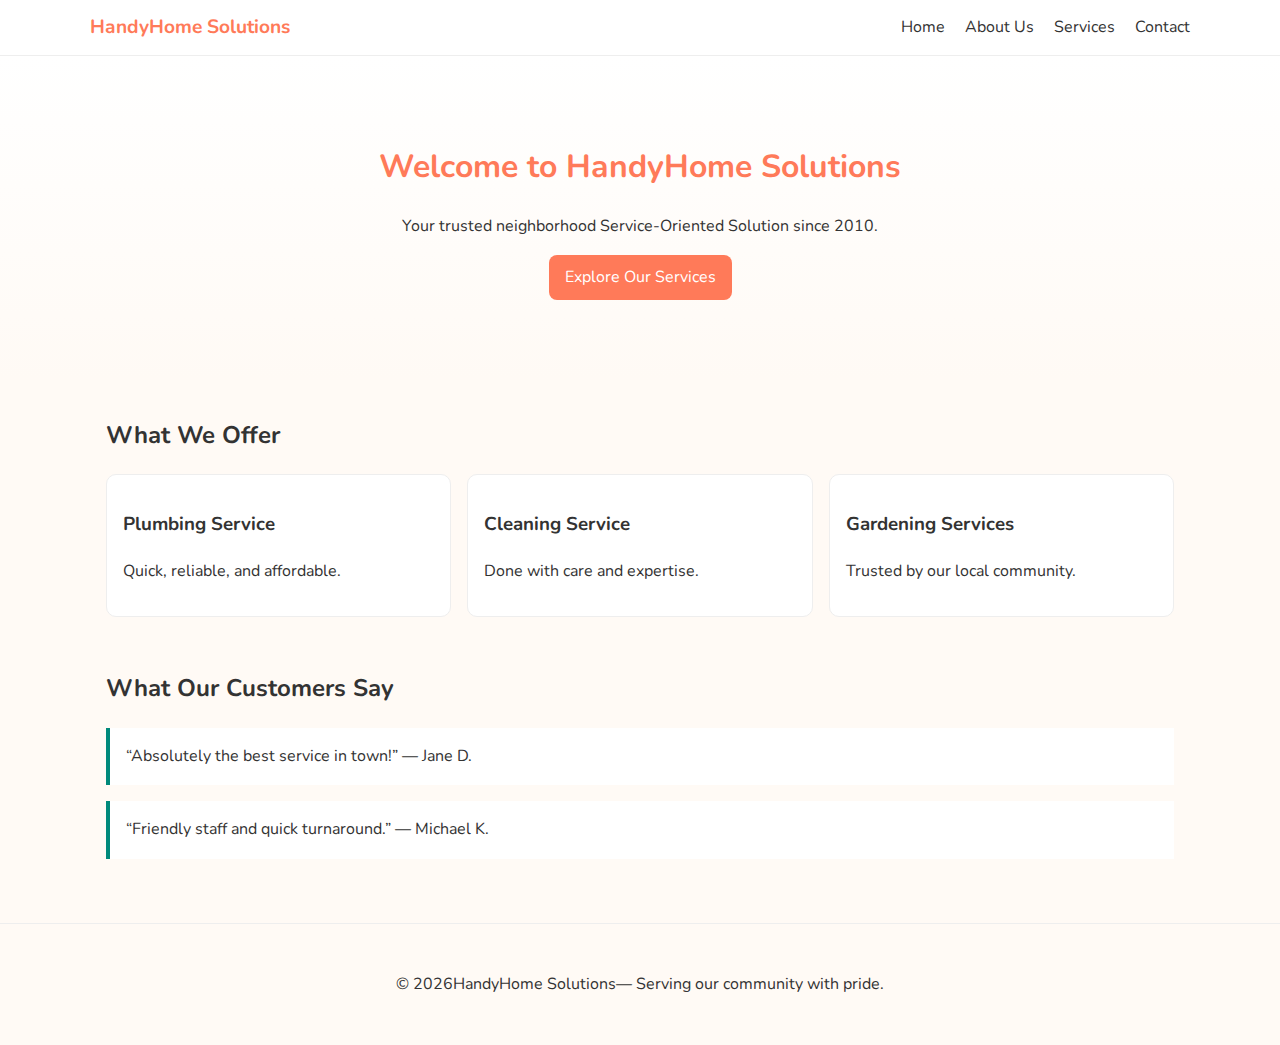
<file: index.html>
<!doctype html>
<html lang="en">
<head>
  <meta charset="utf-8">
  <meta name="viewport" content="width=device-width,initial-scale=1">
  <title>Home — Friendly Local Business</title>
  <link rel="stylesheet" href="css/style.css">
  <link rel="preconnect" href="https://fonts.googleapis.com">
  <link href="https://fonts.googleapis.com/css2?family=Nunito:wght@400;700&display=swap" rel="stylesheet">
</head>
<body>
  <header class="site-header">
    <div class="container header-inner">
      <a class="logo" href="index.html">HandyHome Solutions</a>
      <button id="nav-toggle" aria-controls="primary-nav" aria-expanded="false">☰</button>
      <nav id="primary-nav" class="nav">
        <a href="index.html">Home</a>
        <a href="about.html">About Us</a>
        <a href="services.html">Services</a>
        <a href="contact.html">Contact</a>
      </nav>
    </div>
  </header>

  <main>
    <section class="hero">
      <div class="container">
        <h1>Welcome to HandyHome Solutions</h1>
        <p>Your trusted neighborhood Service-Oriented Solution since 2010.</p>
        <p><a class="btn" href="services.html">Explore Our Services</a></p>
      </div>
    </section>

    <section class="featured container">
      <h2>What We Offer</h2>
      <div class="cards">
        <article class="card"><h3>Plumbing Service</h3><p>Quick, reliable, and affordable.</p></article>
        <article class="card"><h3>Cleaning Service</h3><p>Done with care and expertise.</p></article>
        <article class="card"><h3>Gardening Services</h3><p>Trusted by our local community.</p></article>
      </div>
    </section>

    <section class="testimonials container">
      <h2>What Our Customers Say</h2>
      <blockquote>“Absolutely the best service in town!” — Jane D.</blockquote>
      <blockquote>“Friendly staff and quick turnaround.” — Michael K.</blockquote>
    </section>
  </main>

  <footer class="site-footer">
    <div class="container">
      <p>&copy; <span id="year"></span>HandyHome Solutions— Serving our community with pride.</p>
    </div>
  </footer>

  <script src="js/main.js"></script>
</body>
</html>
</file>
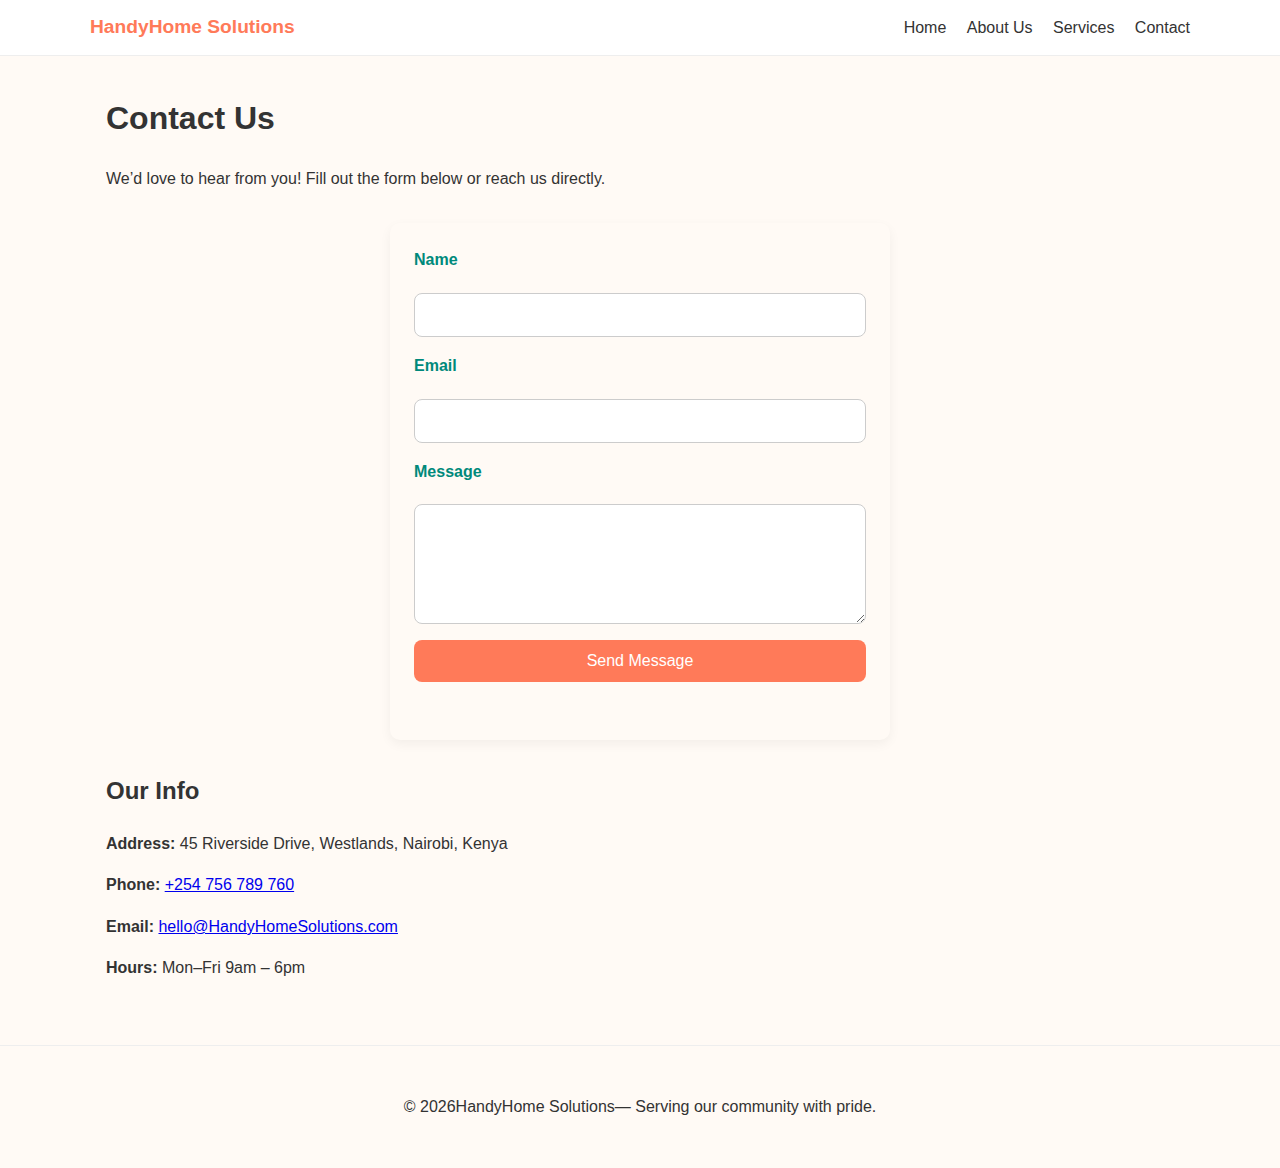
<file: contact.html>
<!doctype html>
<html lang="en">
<head>
  <meta charset="utf-8">
  <meta name="viewport" content="width=device-width,initial-scale=1">
  <title>Contact Us — HandyHome Solutions</title>
  <link rel="stylesheet" href="css/style.css">
</head>
<body>
    <header class="site-header">
    <div class="container header-inner">
      <a class="logo" href="index.html">HandyHome Solutions</a>
      <button id="nav-toggle" aria-controls="primary-nav" aria-expanded="false">☰</button>
      <nav id="primary-nav" class="nav">
        <a href="index.html">Home</a>
        <a href="about.html">About Us</a>
        <a href="services.html">Services</a>
        <a href="contact.html">Contact</a>
      </nav>
    </div>
  </header>

  <main class="container">
    <h1>Contact Us</h1>
    <p>We’d love to hear from you! Fill out the form below or reach us directly.</p>

    <form id="contact-form" novalidate>
      <label for="name">Name</label>
      <input id="name" name="name" required minlength="2">

      <label for="email">Email</label>
      <input id="email" name="email" type="email" required>

      <label for="message">Message</label>
      <textarea id="message" name="message" required minlength="10"></textarea>

      <button type="submit" class="btn">Send Message</button>
      <div id="form-status" aria-live="polite"></div>
    </form>

    <section class="business-info">
      <h2>Our Info</h2>
      <p><strong>Address:</strong> 45 Riverside Drive, Westlands, Nairobi, Kenya</p>
      <p><strong>Phone:</strong> <a href="tel:+123456789">+254 756 789 760</a></p>
      <p><strong>Email:</strong> <a href="mailto:hello@HandyHome Solutions.com">hello@HandyHomeSolutions.com</a></p>
      <p><strong>Hours:</strong> Mon–Fri 9am – 6pm</p>
    </section>
  </main>

    <footer class="site-footer">
    <div class="container">
      <p>&copy; <span id="year"></span>HandyHome Solutions— Serving our community with pride.</p>
    </div>
  </footer>
  <script src="js/main.js"></script>
</body>
</html>
</file>
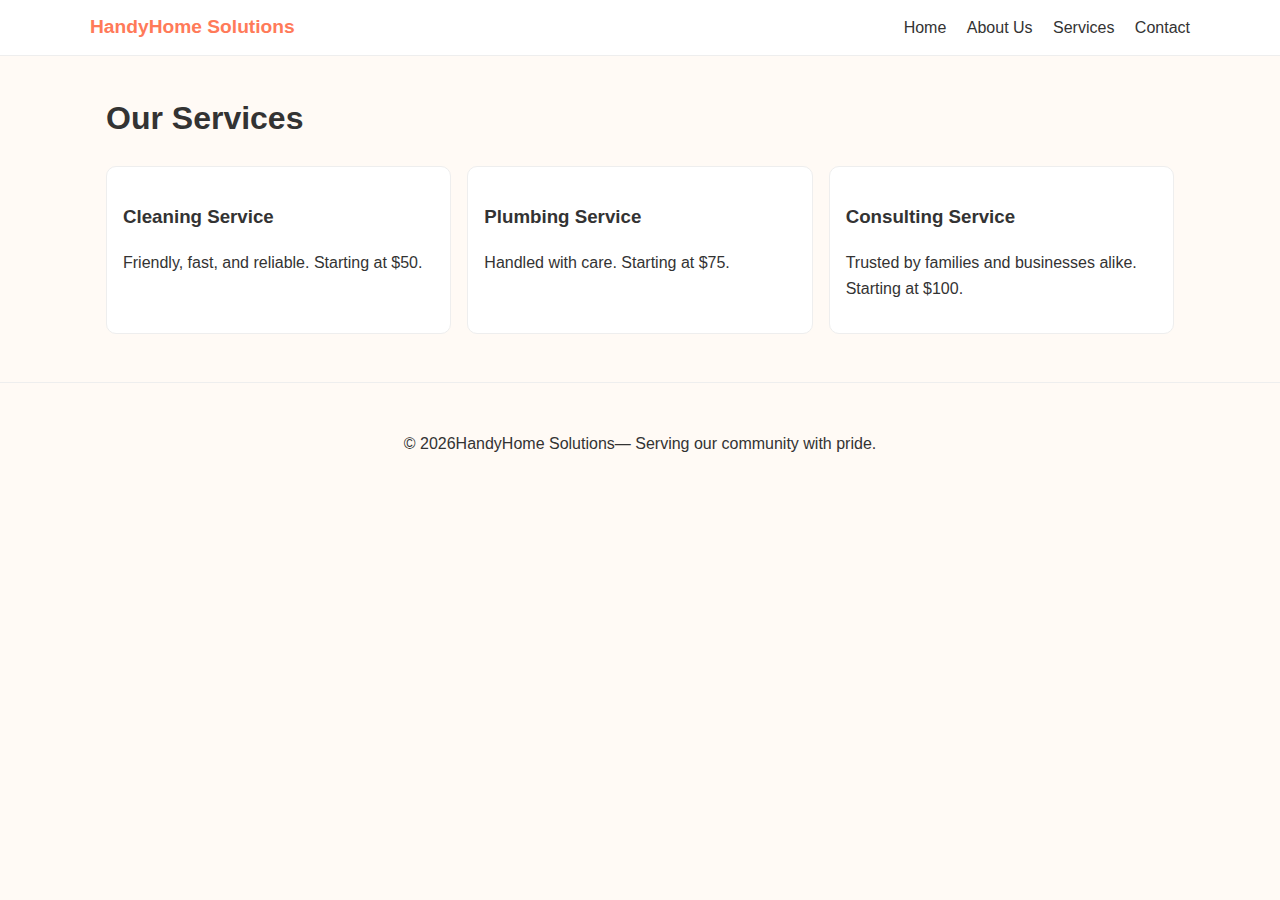
<file: services.html>
<!doctype html>
<html lang="en">
<head>
  <meta charset="utf-8">
  <meta name="viewport" content="width=device-width,initial-scale=1">
  <title>Services — HandyHome Solutions</title>
  <link rel="stylesheet" href="css/style.css">
</head>
<body>
   <header class="site-header">
    <div class="container header-inner">
      <a class="logo" href="index.html">HandyHome Solutions</a>
      <button id="nav-toggle" aria-controls="primary-nav" aria-expanded="false">☰</button>
      <nav id="primary-nav" class="nav">
        <a href="index.html">Home</a>
        <a href="about.html">About Us</a>
        <a href="services.html">Services</a>
        <a href="contact.html">Contact</a>
      </nav>
    </div>
  </header>

  <main class="container">
    <h1>Our Services</h1>
    <div class="cards">
      <article class="card"><h3>Cleaning Service</h3><p>Friendly, fast, and reliable. Starting at $50.</p></article>
      <article class="card"><h3>Plumbing Service</h3><p>Handled with care. Starting at $75.</p></article>
      <article class="card"><h3>Consulting Service</h3><p>Trusted by families and businesses alike. Starting at $100.</p></article>
    </div>
  </main>

    <footer class="site-footer">
    <div class="container">
      <p>&copy; <span id="year"></span>HandyHome Solutions— Serving our community with pride.</p>
    </div>
  </footer>
  <script src="js/main.js"></script>
</body>
</html>
</file>
<file: css/style.css>
:root{
  --gap:1rem;
  --max-width:1100px;
  --primary:#ff7a59; /* warm orange */
  --secondary:#00897b; /* teal */
  --bg:#fffaf5; /* soft beige */
  --font:'Nunito',sans-serif;
}
*{box-sizing:border-box}
body{margin:0;font-family:var(--font);line-height:1.6;background:var(--bg);color:#333}
.container{max-width:var(--max-width);margin:0 auto;padding:1rem}
.site-header{background:#fff;border-bottom:1px solid #eee;position:sticky;top:0;z-index:50}
.header-inner{display:flex;align-items:center;justify-content:space-between;padding:.75rem 0}
.logo{font-weight:700;text-decoration:none;color:var(--primary);font-size:1.2rem}
#nav-toggle{display:none;background:transparent;border:0;font-size:1.5rem}
.nav a{margin-left:1rem;text-decoration:none;color:#333}
.hero{padding:3rem 0;background:linear-gradient(180deg,#fff,var(--bg));text-align:center}
.hero h1{color:var(--primary)}
.btn{display:inline-block;padding:.6rem 1rem;border-radius:8px;text-decoration:none;background:var(--primary);color:white}
.cards{display:grid;grid-template-columns:repeat(auto-fit,minmax(220px,1fr));gap:1rem;margin-top:1rem}
.card{padding:1rem;border:1px solid #eee;border-radius:10px;background:#fff;transition:.3s}
.card:hover{transform:translateY(-4px);box-shadow:0 4px 8px rgba(0,0,0,.05)}
.testimonials blockquote{background:#fff;padding:1rem;border-left:4px solid var(--secondary);margin:1rem 0}
.site-footer{border-top:1px solid #eee;padding:1rem 0;margin-top:2rem;text-align:center}

/* Contact Form Styles */
#contact-form {
  background: #fffaf5; /* soft beige background */
  padding: 1.5rem;
  border-radius: 10px;
  max-width: 500px;
  margin: 2rem auto;
  box-shadow: 0 4px 12px rgba(0,0,0,0.05);
  display: flex;
  flex-direction: column;
  gap: 1rem;
  font-family: 'Nunito', sans-serif;
}

#contact-form label {
  font-weight: 600;
  margin-bottom: 0.25rem;
  color: #00897b; /* teal accent */
}

#contact-form input,
#contact-form textarea {
  padding: 0.75rem 1rem;
  border: 1px solid #ccc;
  border-radius: 8px;
  font-size: 1rem;
  width: 100%;
  font-family: inherit;
  transition: border-color 0.3s, box-shadow 0.3s;
}

#contact-form input:focus,
#contact-form textarea:focus {
  outline: none;
  border-color: #ff7a59; /* warm orange accent */
  box-shadow: 0 0 5px rgba(255,122,89,0.4);
}

#contact-form textarea {
  min-height: 120px;
  resize: vertical;
}

#contact-form .btn {
  background: #ff7a59; /* warm orange */
  color: white;
  padding: 0.75rem 1.25rem;
  font-size: 1rem;
  border: none;
  border-radius: 8px;
  cursor: pointer;
  transition: background 0.3s, transform 0.2s;
}

#contact-form .btn:hover {
  background: #e66949;
  transform: translateY(-2px);
}

#form-status {
  font-size: 0.95rem;
  color: #00897b; /* teal accent for messages */
  min-height: 1.2em;
}

/* Responsive for small screens */
@media (max-width: 600px) {
  #contact-form {
    padding: 1rem;
  }
}


/* Responsive nav */
@media (max-width:800px){
  #nav-toggle{display:block}
  .nav{display:none;flex-direction:column;margin-top:.5rem}
  .nav a{margin:.5rem 0}
  .header-inner{flex-wrap:wrap}
}
</file>
